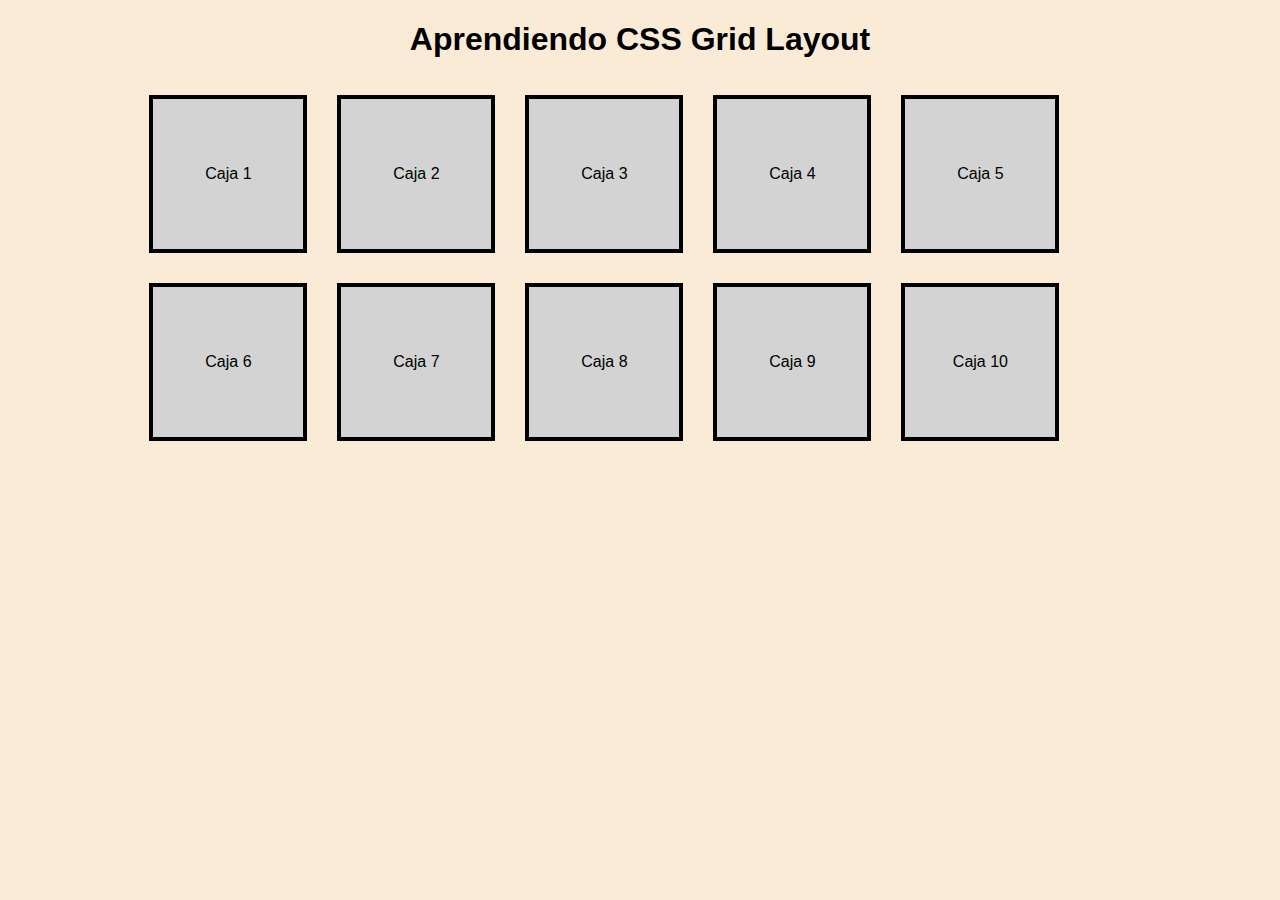
<file: grid_Loyout1/index.html>
<!DOCTYPE html>
<html lang="es">

    <head>
        <meta charset="UTF-8">
        <meta name="viewport" content="width=device-width, initial-scale=1.0">
        <title>Grid Loyout CSS</title>
        <link rel="stylesheet" type="text/css" href="styles.css">
    </head>

    <body>
        <h1>Aprendiendo CSS Grid Layout</h1>
        <div class="grid-layout">
            <div class="Caja">
                Caja 1
            </div>
            <div class="Caja">
                Caja 2
            </div>
            <div class="Caja">
                Caja 3
            </div>
            <div class="Caja">
                Caja 4
            </div>
            <div class="Caja">
                Caja 5
            </div>
            <div class="Caja">
                Caja 6
            </div>
            <div class="Caja">
                Caja 7
            </div>
            <div class="Caja">
                Caja 8
            </div>
            <div class="Caja">
                Caja 9
            </div>
            <div class="Caja">
                Caja 10
            </div>
        </div>
    </body>
</html>
</file>
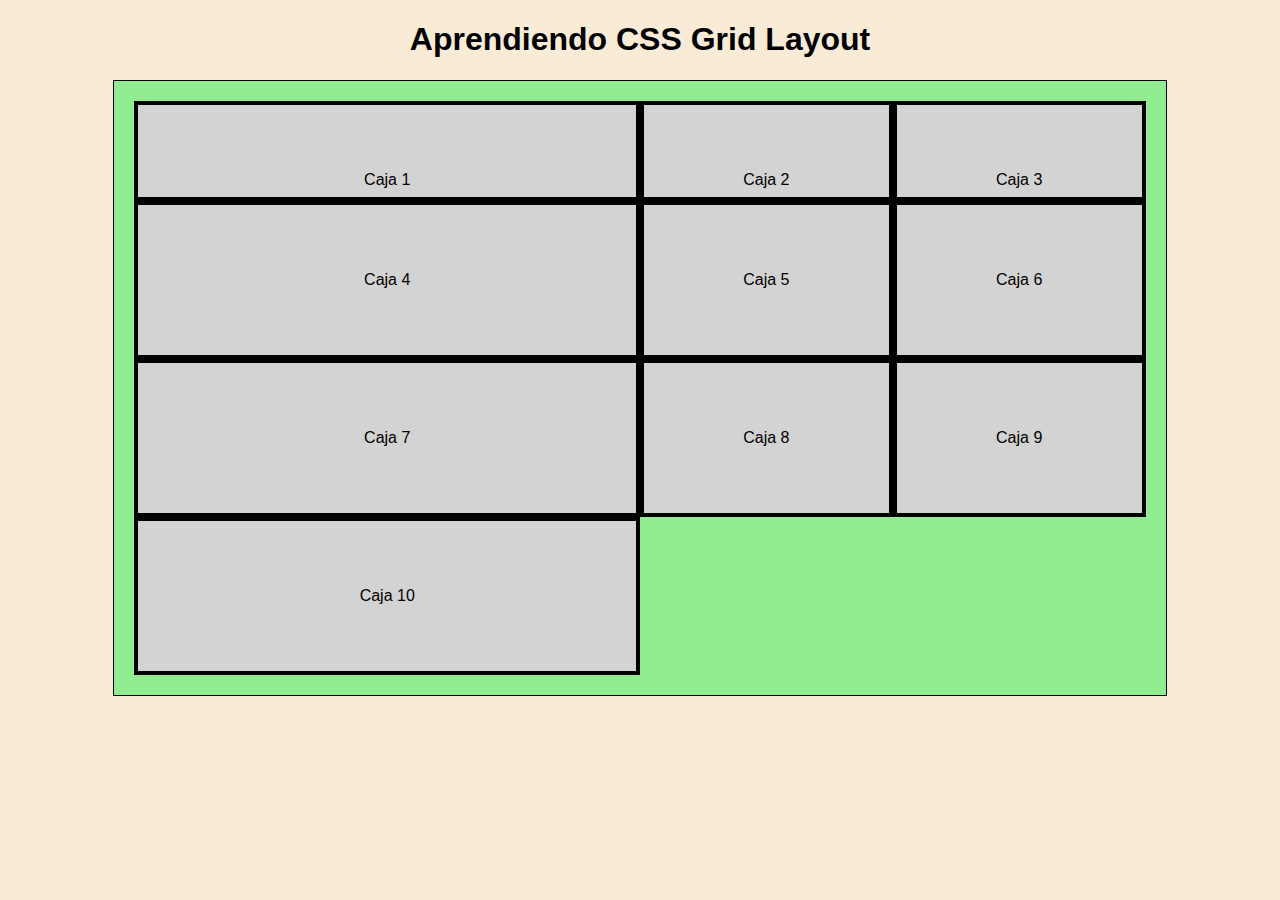
<file: grid_Loyout2/index.html>
<!DOCTYPE html>
<html lang="es">

    <head>
        <meta charset="UTF-8">
        <meta name="viewport" content="width=device-width, initial-scale=1.0">
        <title>Grid Loyout 2 CSS</title>
        <link rel="stylesheet" type="text/css" href="styles.css">
    </head>

    <body>
        <h1>Aprendiendo CSS Grid Layout</h1>
        <div class="grid-layout">
            <div class="Caja">
                Caja 1
            </div>
            <div class="Caja">
                Caja 2
            </div>
            <div class="Caja">
                Caja 3
            </div>
            <div class="Caja">
                Caja 4
            </div>
            <div class="Caja">
                Caja 5
            </div>
            <div class="Caja">
                Caja 6
            </div>
            <div class="Caja">
                Caja 7
            </div>
            <div class="Caja">
                Caja 8
            </div>
            <div class="Caja">
                Caja 9
            </div>
            <div class="Caja">
                Caja 10
            </div>
        </div>
    </body>
</html>
</file>
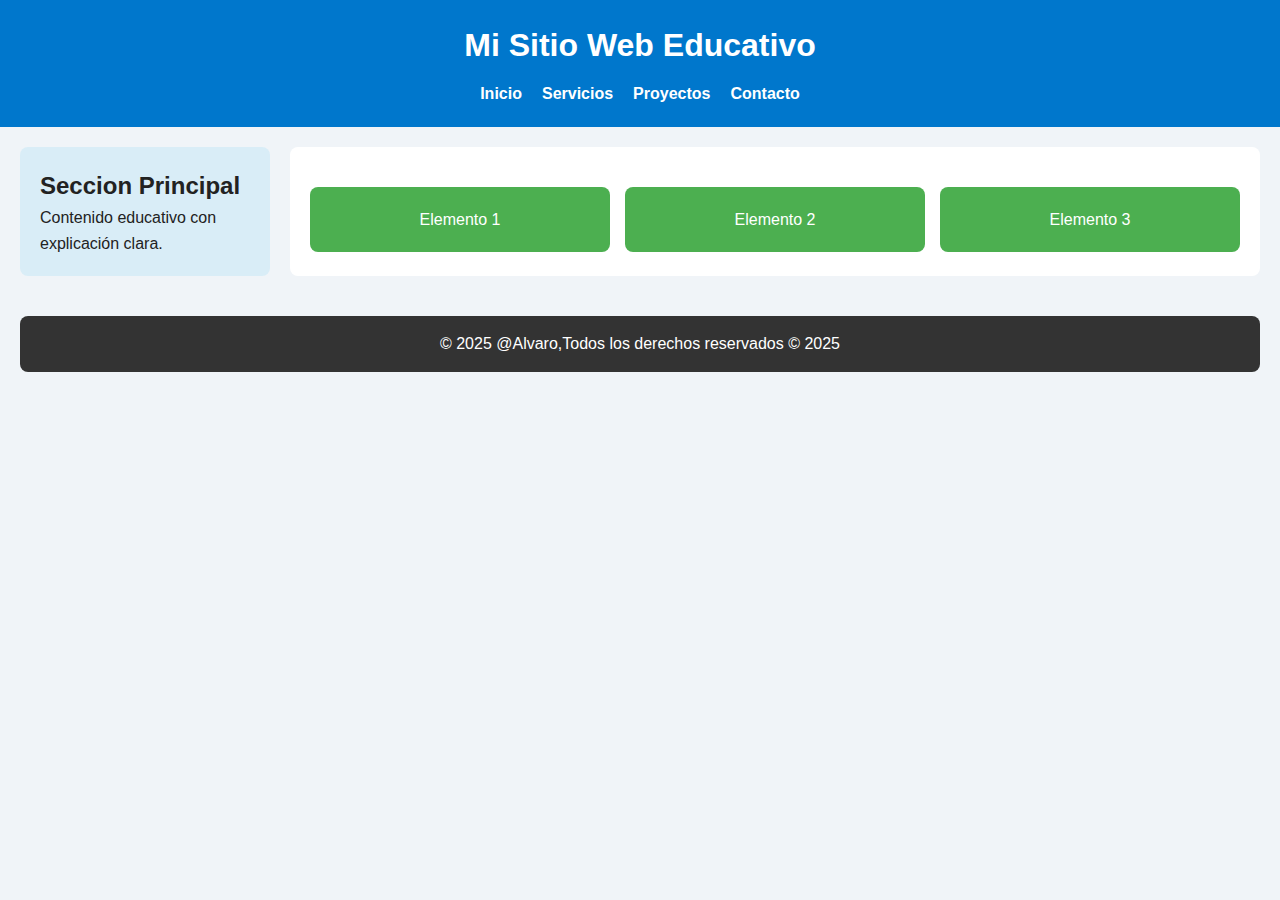
<file: LAYOUT_SEMANTICO_FLEXBOX_GRID_QUERIS/index.html>
<!DOCTYPE html>
<html lang="es">
    <head>
        <meta charset="UTF-8">
        <meta name="viewport" content="width=device-width, initial-scale=1.0">
        <title>Layout Educativo con Grid + Flexbox</title>
        <link rel="icon" href="Favicon con letras _UES_.png" type="image/x-icon"> 
        <link rel="stylesheet" href="styles.css">
    </head>

    <body>
        <header>
            <h1>Mi Sitio Web Educativo</h1>
            <nav>
                <ul class="nav-list">
                    <li><a href="#">Inicio</a></li>
                    <li><a href="#">Servicios</a></li>
                    <li><a href="#">Proyectos</a></li>
                    <li><a href="#">Contacto</a></li>                
                </ul>
            </nav>
        </header>

        <div class="layout-grid">
            <aside>
                 <h2>Seccion Principal</h2>
                <p>Contenido educativo con explicación clara.</p>
            </aside>

            <main>
                <section>
                    <div class="card-container">
                        <div class="card">Elemento 1</div>
                        <div class="card">Elemento 2</div>
                        <div class="card">Elemento 3</div>
                    </div>
                </section>
            </main>

            <footer>
                <p>&copy; 2025 @Alvaro,Todos los derechos reservados &copy; 2025</p>
            </footer>
        </div>
    </body>
</html>
</file>
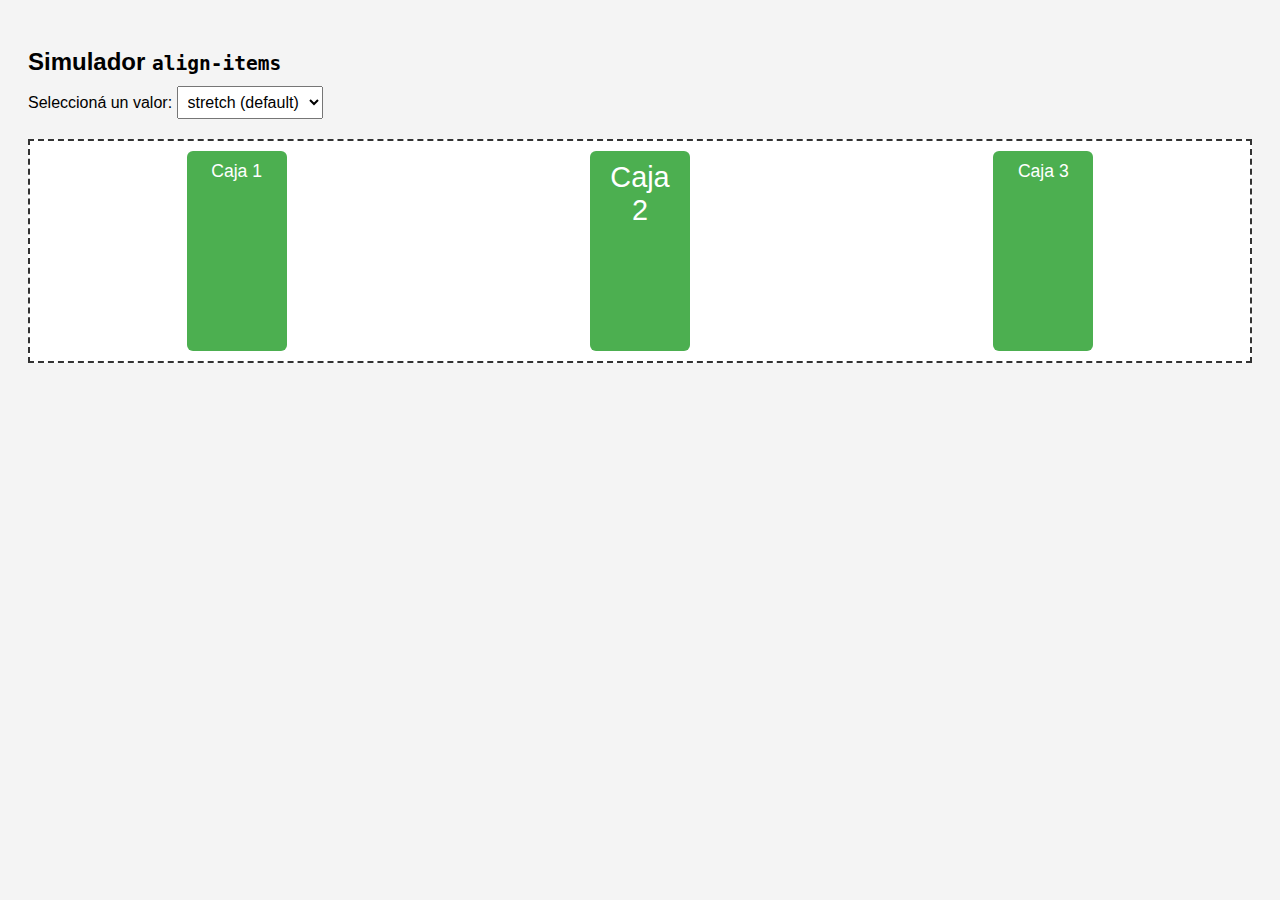
<file: simuladorAlling-items/index.html>
<!DOCTYPE html>
<html lang="es">
<head>
  <meta charset="UTF-8" />
  <meta name="viewport" content="width=device-width, initial-scale=1.0"/>
  <title>Simulador align-items</title>
  <style>
    body {
      font-family: Arial, sans-serif;
      padding: 20px;
      background: #f4f4f4;
    }

    h2 {
      margin-bottom: 10px;
    }

    .controls {
      margin-bottom: 20px;
    }

    .flex-container {
      display: flex;
      justify-content: space-around;
      align-items: stretch; /* Valor inicial */
      height: 200px;
      border: 2px dashed #333;
      background-color: white;
      padding: 10px;
      gap: 10px;
    }

    .item {
      background-color: #4caf50;
      color: white;
      padding: 10px;
      font-size: 1.1rem;
      border-radius: 6px;
      width: 80px;
      text-align: center;
    }

    .item:nth-child(2) {
      font-size: 1.8rem;
    }

    select {
      padding: 6px;
      font-size: 1rem;
    }
  </style>
</head>
<body>

  <h2>Simulador <code>align-items</code></h2>
  
  <div class="controls">
    <label for="align">Seleccioná un valor:</label>
    <select id="align">
      <option value="stretch">stretch (default)</option>
      <option value="center">center</option>
      <option value="flex-start">flex-start</option>
      <option value="flex-end">flex-end</option>
      <option value="baseline">baseline</option>
    </select>
  </div>

  <div class="flex-container" id="flex-container">
    <div class="item">Caja 1</div>
    <div class="item">Caja 2</div>
    <div class="item">Caja 3</div>
  </div>

  <script>
    const select = document.getElementById("align");
    const container = document.getElementById("flex-container");

    select.addEventListener("change", () => {
      const value = select.value;
      container.style.setProperty("align-items", value);
    });
  </script>
</body>
</html>
</file>
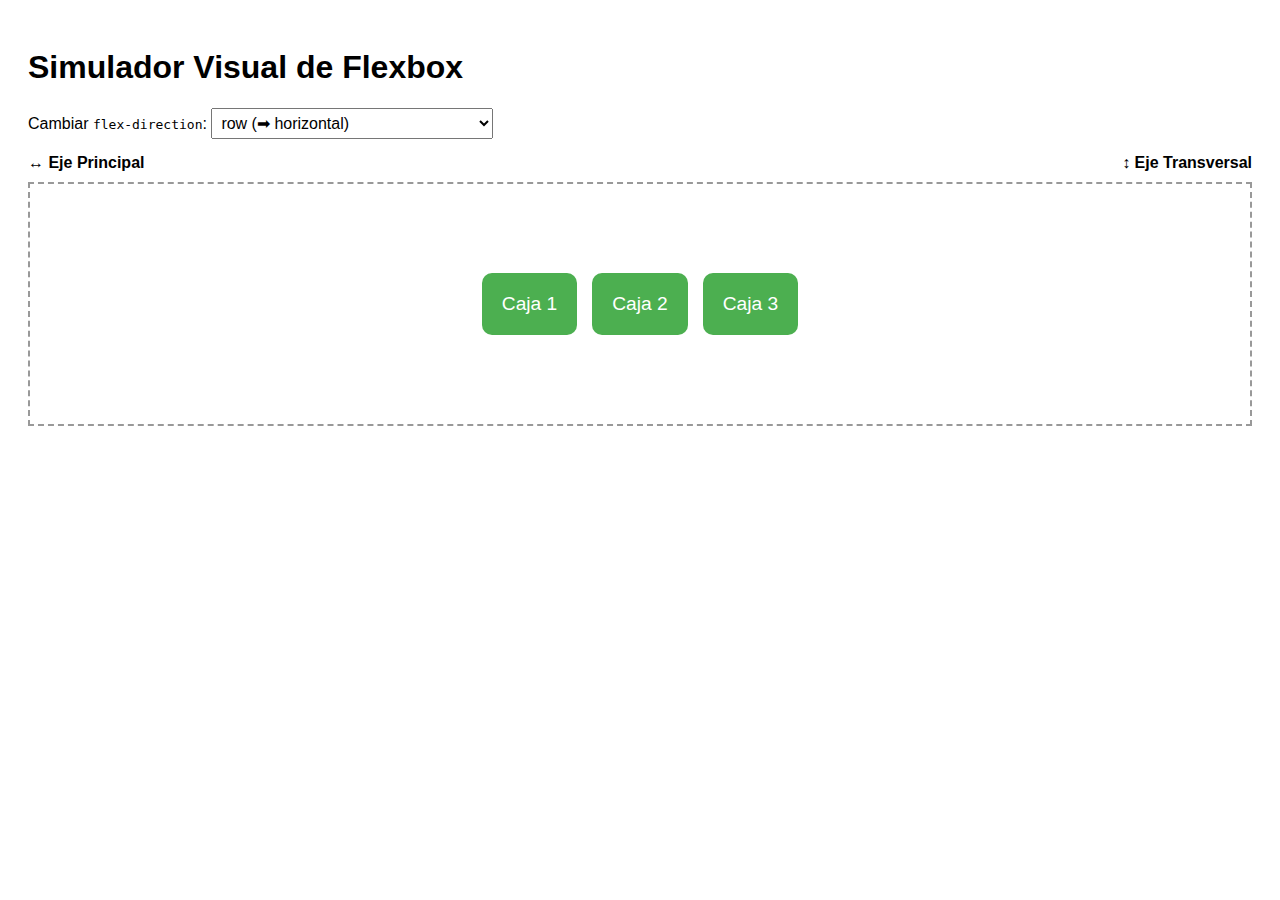
<file: simuladorFlexBox/index.html>
<!DOCTYPE html>
<html lang="es">
<head>
  <meta charset="UTF-8" />
  <meta name="viewport" content="width=device-width, initial-scale=1.0"/>
  <title>Simulador Flexbox: Ejes</title>
  <link rel="stylesheet" href="styles.css" />
</head>
<body>
  <h1>Simulador Visual de Flexbox</h1>

  <div class="controls">
    <label for="direction">Cambiar <code>flex-direction</code>:</label>
    <select id="direction">
      <option value="row">row (➡ horizontal)</option>
      <option value="row-reverse">row-reverse (⬅ horizontal inverso)</option>
      <option value="column">column (⬇ vertical)</option>
      <option value="column-reverse">column-reverse (⬆ vertical inverso)</option>
    </select>
  </div>

  <div id="axis-labels">
    <span class="main-axis">↔ Eje Principal</span>
    <span class="cross-axis">↕ Eje Transversal</span>
  </div>

  <div class="flex-container" id="flex-container">
    <div class="item">Caja 1</div>
    <div class="item">Caja 2</div>
    <div class="item">Caja 3</div>
  </div>

  <script src="script.js"></script>
</body>
</html>
</file>
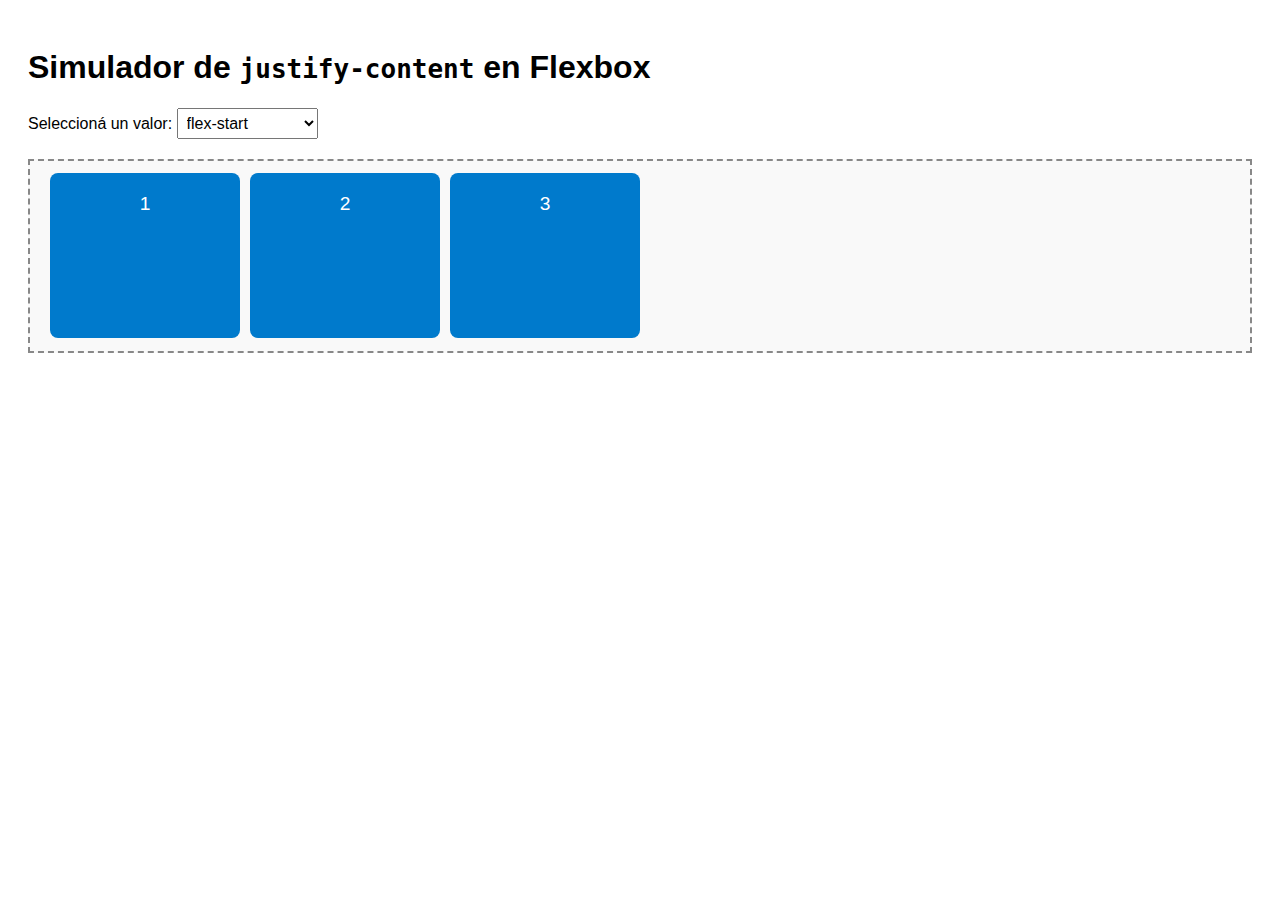
<file: simuladorJustify-Content/index.html>
<!DOCTYPE html>
<html lang="es">
<head>
  <meta charset="UTF-8" />
  <meta name="viewport" content="width=device-width, initial-scale=1.0"/>
  <title>Simulador justify-content</title>
  <link rel="stylesheet" href="styles.css" />
</head>
<body>
  <h1>Simulador de <code>justify-content</code> en Flexbox</h1>

  <div class="controls">
    <label for="justify">Seleccioná un valor:</label>
    <select id="justify">
      <option value="flex-start">flex-start</option>
      <option value="center">center</option>
      <option value="flex-end">flex-end</option>
      <option value="space-between">space-between</option>
      <option value="space-around">space-around</option>
      <option value="space-evenly">space-evenly</option>
    </select>
  </div>

  <div class="flex-container" id="flex-container">
    <div class="item">1</div>
    <div class="item">2</div>
    <div class="item">3</div>
  </div>

  <script src="script.js"></script>
</body>
</html>
</file>
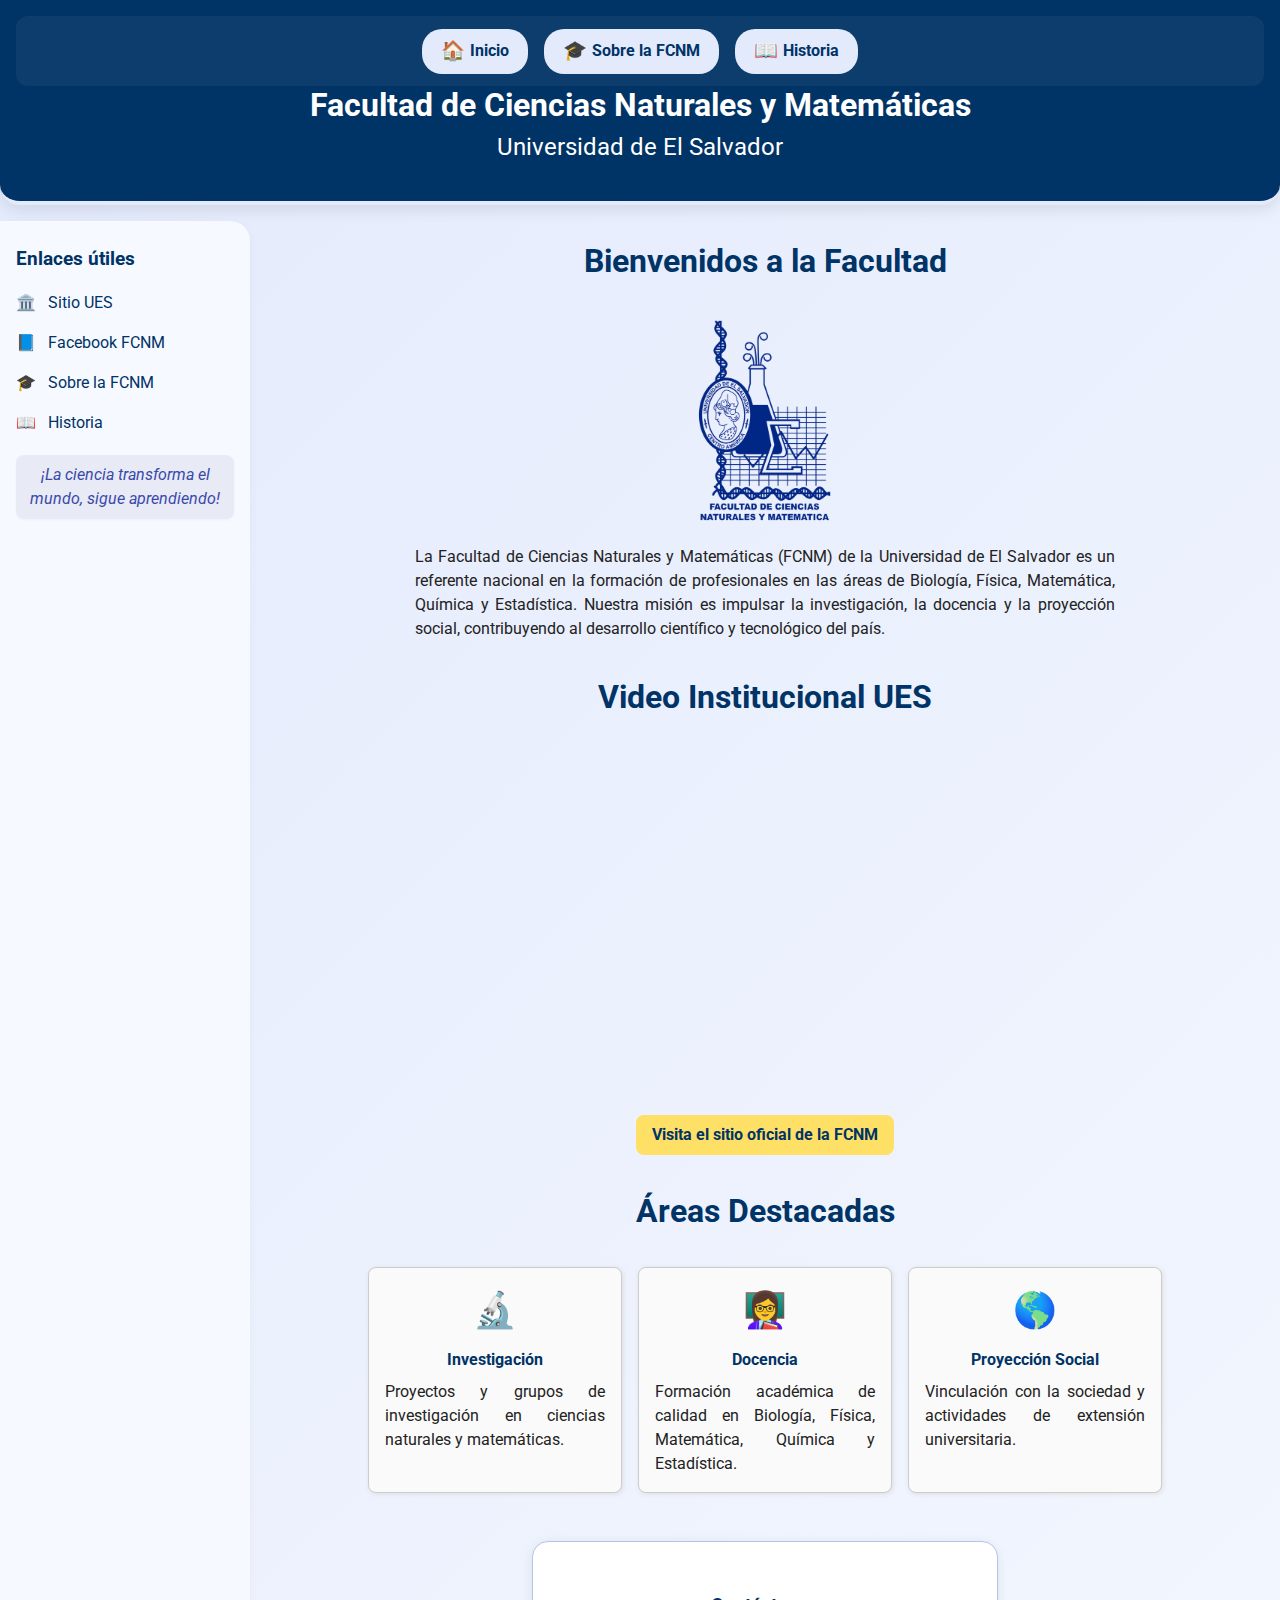
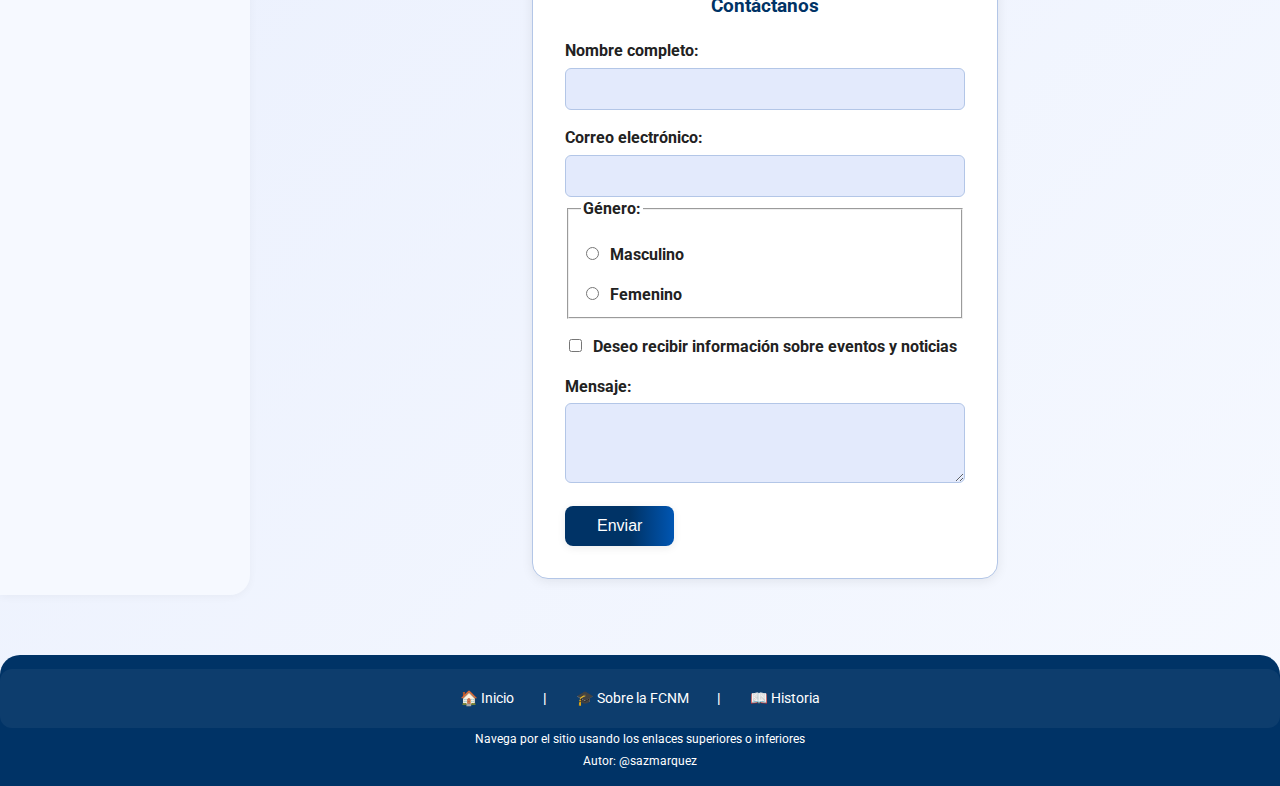
<file: sitiowebCSS/index.html>
<!DOCTYPE html>
<html lang="es">
  <!-- Encabezado del documento -->
  <head>
    <meta charset="UTF-8" />
    <meta name="viewport" content="width=device-width, initial-scale=1" />
    <title>Facultad de Ciencias Naturales y Matemáticas - UES</title>
    <link rel="icon" href="./img/faviconUES.png" type="image/x-icon">
    <link rel="stylesheet" href="styles.css" />
    <link href="https://fonts.googleapis.com/css2?family=Roboto:wght@400;700&display=swap" rel="stylesheet" />
  </head>
  <!-- Cuerpo del documento -->
  <body>
    <div class="layout-grid">
      <header>
        <nav>
          <!--<span class="nav-titulo">Navegación del sitio</span> -->
          <div class="nav-opciones">
            <ul class="nav-list">
              <li><a href="index.html" class="nav-link"><span class="nav-icon">🏠</span> Inicio</a></li>
              <li><a href="fcnm.html" class="nav-link"><span class="nav-icon">🎓</span> Sobre la FCNM</a></li>
              <li><a href="historia.html" class="nav-link"><span class="nav-icon">📖</span> Historia</a></li>
            </ul>
          </div>
        </nav>
        <h1 class="main-title">Facultad de Ciencias Naturales y Matemáticas</h1>
        <h2 class="sub-title">Universidad de El Salvador</h2>
      </header>
      <!-- Nuevo aside agregado -->
      <aside>
        <h3 class="aside-titulo">Enlaces útiles</h3>
        <ul>
          <li><a href="https://www.ues.edu.sv/" target="_blank"><span style="margin-right:0.5em;">🏛️</span> Sitio UES</a>
          </li>
          <li><a href="https://www.facebook.com/Naturales.UES/?locale=es_LA" target="_blank"><span
                style="margin-right:0.5em;">📘</span> Facebook FCNM</a></li>
          <li><a href="fcnm.html"><span style="margin-right:0.5em;">🎓</span> Sobre la FCNM</a></li>
          <li><a href="historia.html"><span style="margin-right:0.5em;">📖</span> Historia</a></li>
        </ul>
        <div class="aside-mensaje">¡La ciencia transforma el mundo, sigue aprendiendo!</div>
      </aside>
      <!-- Sección principal del contenido -->
      <main>
        <section class="bienvenida">  <!-- Sección de bienvenida -->
          <h3 class="titulo-centrado">Bienvenidos a la Facultad</h3>
          <img src="./img/Logo_facultad_azul.png" alt="Logo de la FCNM UES" class="logo" />
          <p>
            La Facultad de Ciencias Naturales y Matemáticas (FCNM) de la Universidad de El Salvador es un referente
            nacional
            en la formación de profesionales en las áreas de Biología, Física, Matemática, Química y Estadística. Nuestra
            misión es impulsar la investigación, la docencia y la proyección social, contribuyendo al desarrollo
            científico
            y tecnológico del país.
          </p>
          <div class="centrado" style="margin: 1.5em 0;">
            <h3 class="titulo-centrado">Video Institucional UES</h3>
            <iframe width="50%" height="315" src="https://www.youtube.com/embed/-hC7gU0Kg2o?si=C7oh2ckntSPq-L-8"
              title="Video documental: Historia de la FCNM" frameborder="0"
              allow="accelerometer; autoplay; clipboard-write; encrypted-media; gyroscope; picture-in-picture; web-share"
              allowfullscreen></iframe>
          </div>
          <div class="centrado">
            <a href="https://www.facebook.com/Naturales.UES/?locale=es_LA" id="destacado" target="_blank"
              rel="noopener noreferrer">Visita el sitio oficial de la FCNM</a>
          </div>
        </section>

        <!-- Contenedor de tarjetas usando Flexbox -->
        <section>
          <h3 class="titulo-centrado">Áreas Destacadas</h3>
          <div class="tarjetas-flex">
            <div class="tarjeta">
              <span class="tarjeta-icono">🔬</span>
              <h4>Investigación</h4>
              <p>Proyectos y grupos de investigación en ciencias naturales y matemáticas.</p>
            </div>
            <div class="tarjeta">
              <span class="tarjeta-icono">👩‍🏫</span>
              <h4>Docencia</h4>
              <p>Formación académica de calidad en Biología, Física, Matemática, Química y Estadística.</p>
            </div>
            <div class="tarjeta">
              <span class="tarjeta-icono">🌎</span>
              <h4>Proyección Social</h4>
              <p>Vinculación con la sociedad y actividades de extensión universitaria.</p>
            </div>
          </div>
        </section>

        <!-- Sección de formulario contacto -->
        <section class="formulario-contacto">
          <form action="#" method="post" class="formulario">
            <h3>Contáctanos</h3>
            <label for="nombre">Nombre completo:</label>
            <input type="text" id="nombre" name="nombre" required />

            <label for="correo">Correo electrónico:</label>
            <input type="email" id="correo" name="correo" required />

            <fieldset class="grupo-genero">
              <legend>Género:</legend>
              <label><input type="radio" id="masculino" name="genero" value="masculino" required /> Masculino</label>
              <label><input type="radio" id="femenino" name="genero" value="femenino" /> Femenino</label>
            </fieldset>

            <label><input type="checkbox" id="suscripcion" name="suscripcion" value="si" /> Deseo recibir información
              sobre
              eventos y noticias</label>

            <label for="mensaje">Mensaje:</label>
            <textarea id="mensaje" name="mensaje" rows="4" required></textarea>

            <input type="submit" value="Enviar" />
          </form>
        </section>
      </main>
      <!-- Pie de página con enlaces de navegación -->
      <footer>
        <nav>
          <a href="index.html">🏠 Inicio</a>
          <b>|</b>
          <a href="fcnm.html">🎓 Sobre la FCNM</a>
          <b>|</b>
          <a href="historia.html">📖 Historia</a>
        </nav>
        <small>Navega por el sitio usando los enlaces superiores o inferiores</small><br />
        <small>Autor: @sazmarquez</small>
      </footer>
    </div>
  </body>
</html>
</file>
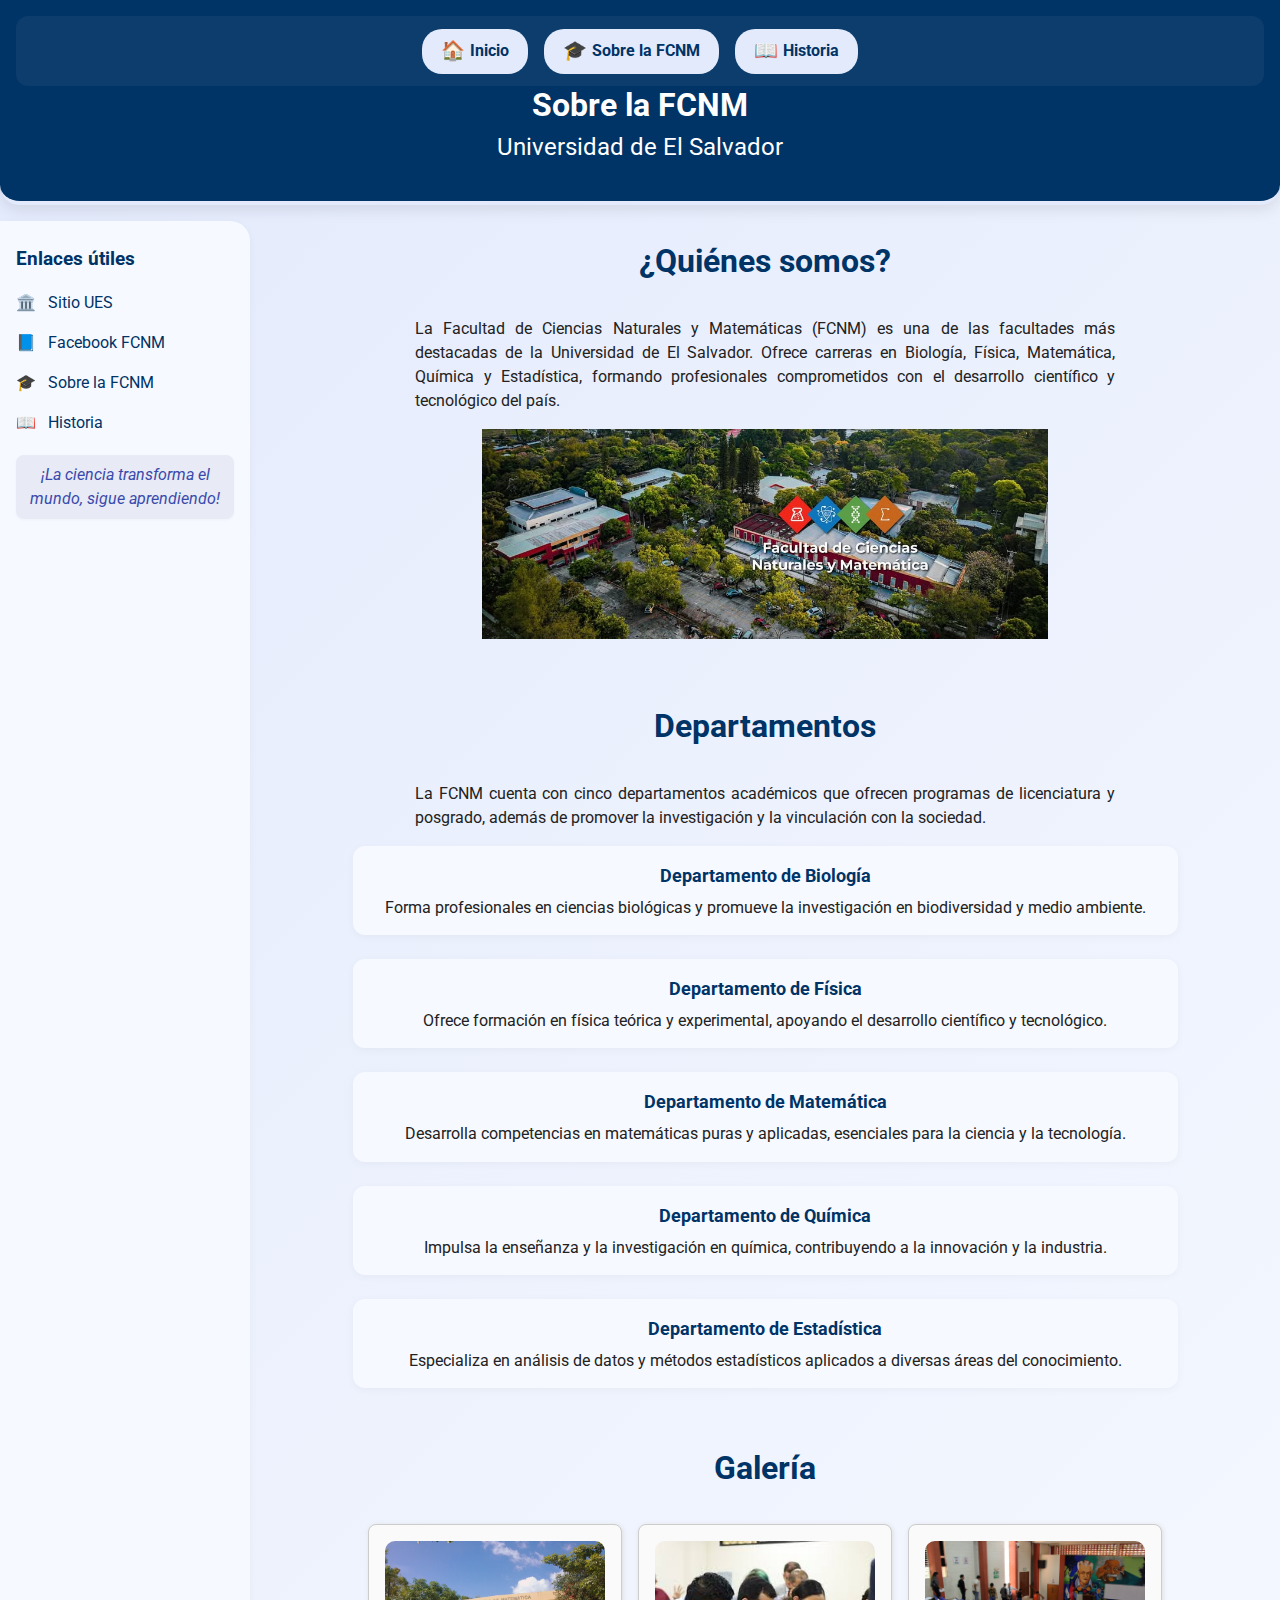
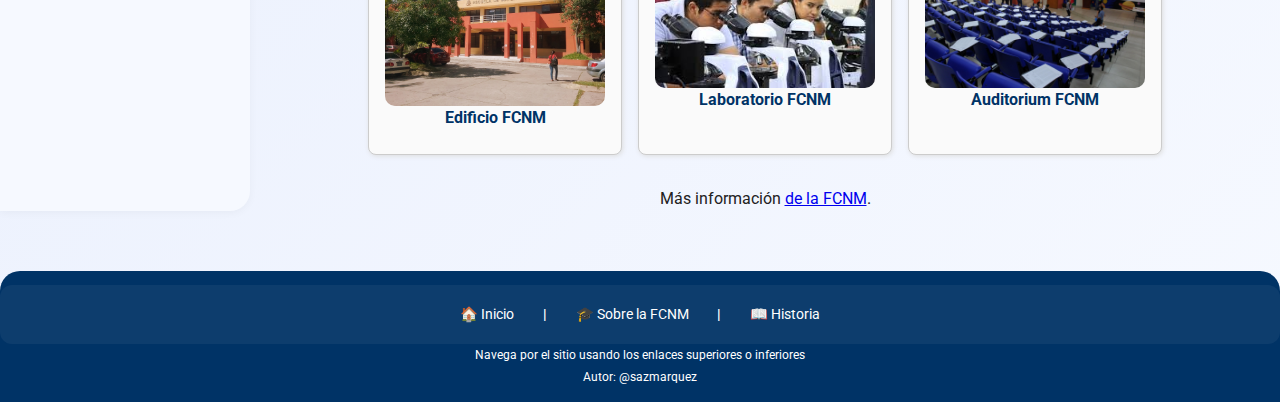
<file: sitiowebCSS/fcnm.html>
<!DOCTYPE html>
<html lang="es">
  <!-- Encabezado del documento -->
  <head>
    <meta charset="UTF-8" />
    <meta name="viewport" content="width=device-width, initial-scale=1" />
    <title>Sobre la FCNM</title>
    <link rel="icon" href="./img/faviconUES.png" type="image/x-icon">
    <link rel="stylesheet" href="styles.css" />
    <link href="https://fonts.googleapis.com/css2?family=Roboto:wght@400;700&display=swap" rel="stylesheet" />
  </head>
  <!-- Cuerpo del documento -->
  <body>
    <div class="layout-grid">
      <header>
        <nav>
         <!--<span class="nav-titulo">Navegación del sitio</span> -->
          <div class="nav-opciones">
            <ul class="nav-list">
              <li>
                <a href="index.html" class="nav-link"><span class="nav-icon">🏠</span> Inicio</a>
              </li>
              <li>
                <a href="fcnm.html" class="nav-link"><span class="nav-icon">🎓</span> Sobre la FCNM</a>
              </li>
              <li>
                <a href="historia.html" class="nav-link"><span class="nav-icon">📖</span> Historia</a>
              </li>
            </ul>
          </div>
        </nav>
        <h1 class="main-title">Sobre la FCNM</h1>
        <h2 class="sub-title">Universidad de El Salvador</h2>
      </header>
      <!-- Nuevo aside agregado -->
      <aside>
        <h3 class="aside-titulo">Enlaces útiles</h3>
        <ul>
          <li><a href="https://www.ues.edu.sv/" target="_blank"><span style="margin-right:0.5em;">🏛️</span> Sitio UES</a>
          </li>
          <li><a href="https://www.facebook.com/Naturales.UES/?locale=es_LA" target="_blank"><span
                style="margin-right:0.5em;">📘</span> Facebook FCNM</a></li>
          <li><a href="fcnm.html"><span style="margin-right:0.5em;">🎓</span> Sobre la FCNM</a></li>
          <li><a href="historia.html"><span style="margin-right:0.5em;">📖</span> Historia</a></li>
        </ul>
        <div class="aside-mensaje">¡La ciencia transforma el mundo, sigue aprendiendo!</div>
      </aside>
      <!-- Sección principal del contenido -->
      <main>
        <section>
          <h3 class="titulo-centrado">¿Quiénes somos?</h3>
          <p class="texto-descripcion">
            La Facultad de Ciencias Naturales y Matemáticas (FCNM) es una de las
            facultades más destacadas de la Universidad de El Salvador. Ofrece
            carreras en Biología, Física, Matemática, Química y Estadística,
            formando profesionales comprometidos con el desarrollo científico y
            tecnológico del país.
          </p>
          <div class="centrado">
            <img src="./img/fcnUES.jpg" alt="Facultad de Ciencias Naturales y Matemáticas" width="55%" />
            <div style="margin: 1.5em 0;">
            <div style="display:flex;justify-content:center;"></div>
          </div>
        </section>
        <!-- Sección de departamentos -->
        <section>
          <h3 class="titulo-centrado">Departamentos</h3>
          <p class="texto-descripcion">
            La FCNM cuenta con cinco departamentos académicos que ofrecen
            programas de licenciatura y posgrado, además de promover la
            investigación y la vinculación con la sociedad.
          </p>
          <div class="centrado">
            <ul class="departamentos-centrado">
              <li>
                <span class="dep-titulo">Departamento de Biología</span>
                <span class="dep-desc">Forma profesionales en ciencias biológicas y promueve la
                  investigación en biodiversidad y medio ambiente.</span>
              </li>
              <li>
                <span class="dep-titulo">Departamento de Física</span>
                <span class="dep-desc">Ofrece formación en física teórica y experimental, apoyando el
                  desarrollo científico y tecnológico.</span>
              </li>
              <li>
                <span class="dep-titulo">Departamento de Matemática</span>
                <span class="dep-desc">Desarrolla competencias en matemáticas puras y aplicadas,
                  esenciales para la ciencia y la tecnología.</span>
              </li>
              <li>
                <span class="dep-titulo">Departamento de Química</span>
                <span class="dep-desc">Impulsa la enseñanza y la investigación en química,
                  contribuyendo a la innovación y la industria.</span>
              </li>
              <li>
                <span class="dep-titulo">Departamento de Estadística</span>
                <span class="dep-desc">Especializa en análisis de datos y métodos estadísticos
                  aplicados a diversas áreas del conocimiento.</span>
              </li>
            </ul>
          </div>
        </section>
        <!-- Sección de Galería -->
        <section>
          <h3 class="titulo-centrado">Galería</h3>
          <div class="tarjetas-flex">
            <div class="tarjeta">
              <img src="./img/efcnm.jpg" alt="Edificio FCNM" width="100%" style="border-radius:10px;" />
              <h4>Edificio FCNM</h4>
            </div>
            <div class="tarjeta">
              <img src="./img/laboratorio.jpeg" alt="Laboratorio FCNM" width="100%" style="border-radius:10px;" />
              <h4>Laboratorio FCNM</h4>
            </div>
            <div class="tarjeta">
              <img src="./img/auditorium.jpg" alt="Auditorium FCNM" width="100%" style="border-radius:10px;" />
              <h4>Auditorium FCNM</h4>
            </div>
          </div>
        </section>
        <!-- Sección de información -->
        <p class="centrado">
          Más información
          <a
            href="https://es.wikipedia.org/wiki/Facultad_de_Ciencias_Naturales_y_Matem%C3%A1tica_de_la_Universidad_de_El_Salvador">de
            la FCNM</a>.
        </p>
      </main>
      <!-- Pie de página con enlaces de navegación -->
      <footer>
        <nav>
          <a href="index.html">🏠 Inicio</a>
          <b>|</b>
          <a href="fcnm.html">🎓 Sobre la FCNM</a>
          <b>|</b>
          <a href="historia.html">📖 Historia</a>
        </nav>
        <small>Navega por el sitio usando los enlaces superiores o inferiores</small><br />
        <small>Autor: @sazmarquez</small>
      </footer>
    </div>
  </body>
</html>
</file>
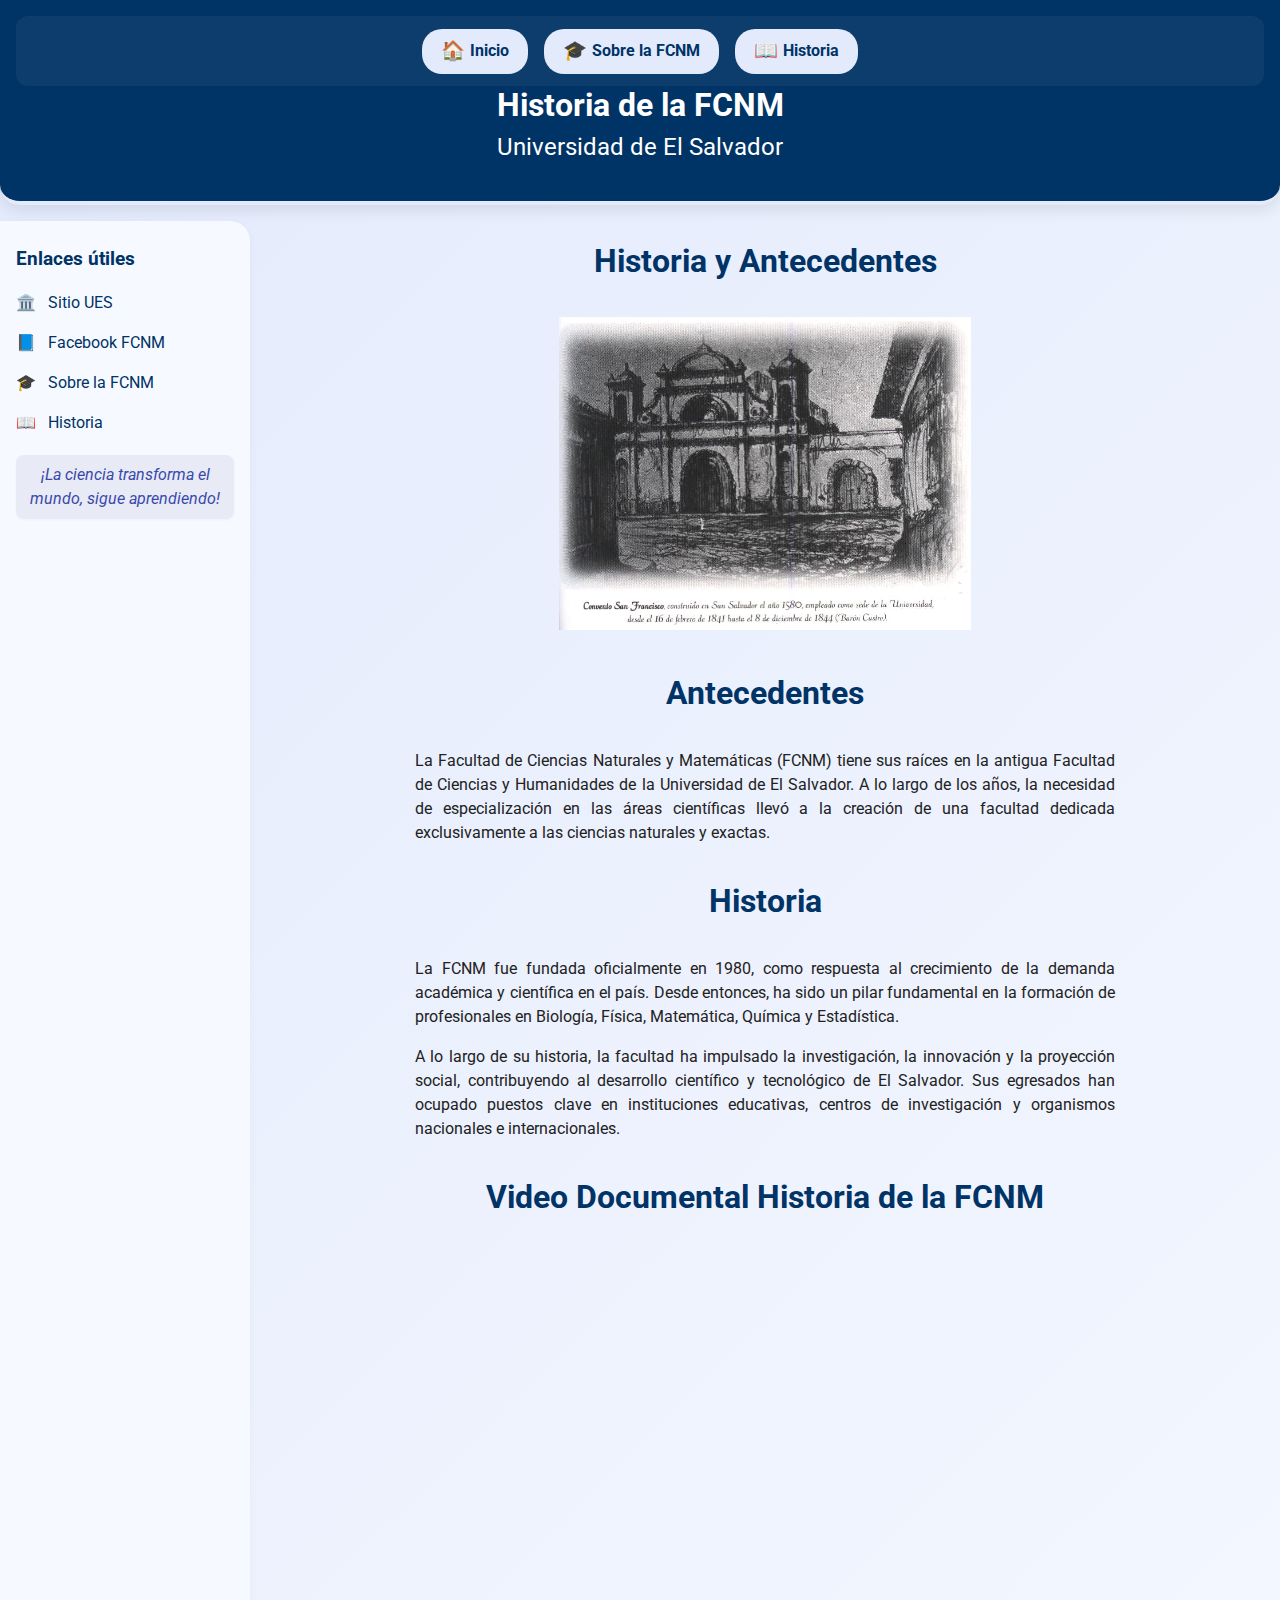
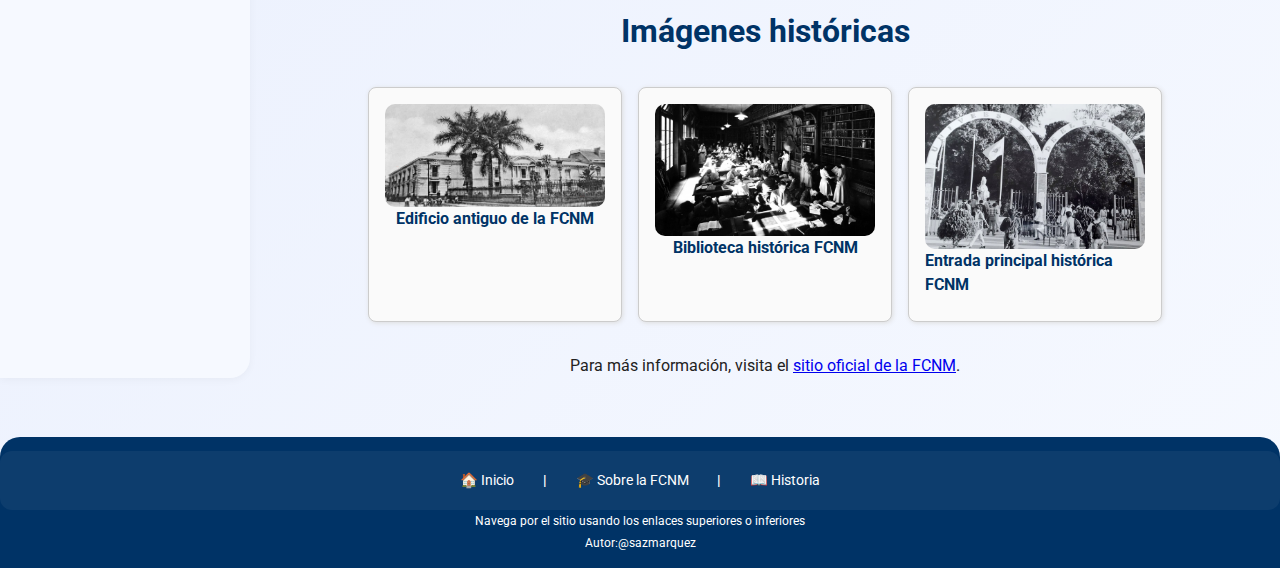
<file: sitiowebCSS/historia.html>
<!DOCTYPE html>
<html lang="es">
  <!-- Encabezado del documento -->
  <head>
    <meta charset="UTF-8" />
    <meta name="viewport" content="width=device-width, initial-scale=1.0" />
    <title>Historia - FCNM</title>
    <link rel="icon" href="./img/faviconUES.png" type="image/x-icon">
    <link rel="stylesheet" href="styles.css" />  <!-- Enlace a la hoja de estilos -->
    <link href="https://fonts.googleapis.com/css2?family=Roboto:wght@400;700&display=swap" rel="stylesheet" />
  </head>
  <!-- Cuerpo del documento -->
  <body>
    <div class="layout-grid">
      <header>
        <nav>
          <!--<span class="nav-titulo">Navegación del sitio</span> -->
          <div class="nav-opciones">
            <ul class="nav-list">
              <li>
                <a href="index.html" class="nav-link"><span class="nav-icon">🏠</span> Inicio</a>
              </li>
              <li>
                <a href="fcnm.html" class="nav-link"><span class="nav-icon">🎓</span> Sobre la FCNM</a>
              </li>
              <li>
                <a href="historia.html" class="nav-link"><span class="nav-icon">📖</span> Historia</a>
              </li>
            </ul>
          </div>
        </nav>
        <h1 class="main-title">Historia de la FCNM</h1>
        <h2 class="sub-title">Universidad de El Salvador</h2>
      </header>
      <!-- Nuevo aside agregado -->
      <aside>
        <h3 class="aside-titulo">Enlaces útiles</h3>
        <ul>
          <li>
            <a href="https://www.ues.edu.sv/" target="_blank"><span style="margin-right:0.5em;">🏛️</span> Sitio UES</a>
          </li>
          <li>
            <a href="https://www.facebook.com/Naturales.UES/?locale=es_LA" target="_blank"><span style="margin-right:0.5em;">📘</span> Facebook FCNM</a>
          </li>
          <li>
            <a href="fcnm.html"><span style="margin-right:0.5em;">🎓</span> Sobre la FCNM</a>
          </li>
          <li>
            <a href="historia.html"><span style="margin-right:0.5em;">📖</span> Historia</a>
          </li>
        </ul>
        <div class="aside-mensaje">¡La ciencia transforma el mundo, sigue aprendiendo!</div>
      </aside>
      <!-- Sección principal del contenido -->
      <main>
        <section>
          <h3 class="titulo-centrado">Historia y Antecedentes</h3>
          <div class="centrado">
            <img src="./img/historiaUES.jpg" alt="Historia FCNM" width="40%" />

          </div>
        </section>
        <!-- Sección de antecedentes -->
        <section>
          <h3 class="titulo-centrado">Antecedentes</h3>
          <p>
            La Facultad de Ciencias Naturales y Matemáticas (FCNM) tiene sus
            raíces en la antigua Facultad de Ciencias y Humanidades de la
            Universidad de El Salvador. A lo largo de los años, la necesidad de
            especialización en las áreas científicas llevó a la creación de una
            facultad dedicada exclusivamente a las ciencias naturales y exactas.
          </p>
        </section>
        <!-- Sección de historia -->
        <section>
          <h3 class="titulo-centrado">Historia</h3>
          <p>
            La FCNM fue fundada oficialmente en 1980, como respuesta al
            crecimiento de la demanda académica y científica en el país. Desde
            entonces, ha sido un pilar fundamental en la formación de
            profesionales en Biología, Física, Matemática, Química y Estadística.
          </p>
          <p>
            A lo largo de su historia, la facultad ha impulsado la investigación,
            la innovación y la proyección social, contribuyendo al desarrollo
            científico y tecnológico de El Salvador. Sus egresados han ocupado
            puestos clave en instituciones educativas, centros de investigación y
            organismos nacionales e internacionales.
          </p>
        </section>
        <!-- Sección de imágenes Y video históricas -->
        <section>
          <div class="centrado">
            <div style="margin: 1.5em 0;">
              <h4 class="titulo-centrado"">Video Documental Historia de la FCNM</h4>
                          <iframe width=" 50%" height="315" src="https://www.youtube.com/embed/PtlJyF5xN4o"
                title="Video documental: Historia de la FCNM" frameborder="0"
                allow="accelerometer; autoplay; clipboard-write; encrypted-media; gyroscope; picture-in-picture; web-share"
                allowfullscreen></iframe>
            </div>
          </div>
          <h3 class="titulo-centrado">Imágenes históricas</h3>
          <div class="tarjetas-flex">
            <div class="tarjeta">
              <img src="./img/uesHistoria.png" alt="Edificio antiguo de la FCNM" width="100%"
                style="border-radius:10px;" />
              <h4>Edificio antiguo de la FCNM</h4>
            </div>
            <div class="tarjeta">
              <img src="./img/biblioHistorico.jpg" alt="Biblioteca histórica FCNM " width="100%"
                style="border-radius:10px;" />
              <h4>Biblioteca histórica FCNM</h4>
            </div>
            <div class="tarjeta">
              <img src="./img/entradaUES.jpg" alt="Entrada principal histórica FCNM" width="100%"
                style="border-radius:10px;" />
              <h4>Entrada principal histórica FCNM</h4>
            </div>
          </div>
        </section>
        <!-- Sección de enlaces externos-->
        <div class="centrado">
          <p>
            Para más información, visita el
            <a href="https://www.facebook.com/Naturales.UES/?locale=es_LA" target="_blank">sitio oficial de la FCNM</a>.
          </p>
        </div>
      </main>
      <!-- Pie de página con enlaces de navegación -->
      <footer>
        <nav>
          <a href="index.html">🏠 Inicio</a>
          <b>|</b>
          <a href="fcnm.html">🎓 Sobre la FCNM</a>
          <b>|</b>
          <a href="historia.html">📖 Historia</a>
        </nav>
        <small>Navega por el sitio usando los enlaces superiores o inferiores</small><br />
        <small>Autor:@sazmarquez</small>
      </footer>
    </div>
  </body>
</html>
</file>
<file: grid_Loyout1/styles.css>
/*-----------------------------*/        
/*---Color de fondo del body---*/
/*-----------------------------*/
body {
    background-color: antiquewhite;
    font-family: Arial, sans-serif;
    text-align: center;
}
.grid-layout {
    width: 80%;
    margin: 0 auto;
    background-color: lightgreen;
}
.Caja {
    width:   150px; 
    height: 150px;
    border: 4px solid black;
    background-color: lightgray;
    margin: 15px;
    text-align: center;
    line-height: 150px;
    float: left;
}
</file>
<file: grid_Loyout2/styles.css>
/*-----------------------------*/        
/*---Color de fondo del body---*/
/*-----------------------------*/
body {
    background-color: antiquewhite; /* Cambia el color de fondo del body */
    font-family: Arial, sans-serif; /* Cambia la fuente del texto */
    text-align: center; /* Centra el texto en el body */
}
.grid-layout {
    display: grid;
    grid-template-columns: 50% 25% 25%;    /* Define dos columnas, la primera ocupa el 50% del ancho y la segunda ocupa el espacio restante */
    grid-template-rows: 100px auto auto;   /* Define dos filas, la primera tiene una altura de 100px y la segunda de 120px */
    justify-content: flex-start ;
    width: 80%;                        /* Define el ancho del grid al 80% del contenedor */
    margin: 0 auto;                    /* Centra el grid en la página */ 
    background-color: lightgreen;   /* Cambia el color de fondo del grid */      
    padding: 20px;                      /* Añade un padding de 20px alrededor del grid */ 
    border: 1px solid black;        /* Añade un borde de 1px alrededor del grid */        
}
.Caja {
    border: 4px solid black;    /* Añade un borde de 4px alrededor de las cajas */
    background-color: lightgray;    /* Cambia el color de fondo de las cajas */
    text-align: center;   /* Centra el texto dentro de las cajas */ 
    line-height: 150px;     /* Ajusta la altura de línea para centrar el texto verticalmente */
    
}

.c1 {
    grid-column: auto; 
    grid-row: 1; 
}
</file>
<file: LAYOUT_SEMANTICO_FLEXBOX_GRID_QUERIS/styles.css>
/* Estilos generales */
* {
    margin: 0;
    padding: 0;
    box-sizing: border-box;
}

body {
    font-family: 'Segoe UI',sans-serif;
    background : #f0f4f8;
    color : #222;
    line-height: 1.6;
}

/* Layout general usando Grid*/
.layout-grid {
    display: grid;
    grid-template-areas: 
    "aside main"
    "footer footer ";
    grid-template-columns: 250px 3fr;
    gap: 20px;
    padding: 20px;
}

/* Header (fuera del grid principal) */
header {
    background: #0077cc;
    color: white;
    padding: 20px;
    text-align: center;
}

header h1 {
   margin-bottom: 10px;
}

.nav-list {
    display: flex;
    justify-content: center;
    gap: 20px;
    list-style: none;
}

.nav-list li a{
    color: white;
    text-decoration: none;
    font-weight: bold;
}
.nav-list li a:hover {
    text-decoration: underline;
}

/* Aside */
aside {
    grid-area: aside;
    background: #d9edf7;
    padding: 20px;
    border-radius: 8px;
}
/* Main */
main {
    grid-area: main;
    background: #fff;
    padding: 20px;
    border-radius: 8px;
}
/* Sección interna con Flexbox*/
.card-container{
    display: flex;
    gap: 15px;
    margin-top: 20px;
    flex-wrap: wrap;
}

.card{
    background: #4caf50;
    color: white;
    padding: 20px;
    border-radius: 8px;
    flex: 1;
    min-width: 150px;
    text-align: center;
    transition: transform 0.3s ease;
}
.card:hover {
    transform: scale(1.05);
}
/* Footer */
footer {
    grid-area: footer;
    background: #333;
    color: white;
    text-align: center;
    padding: 15px;
    border-radius: 8px;
    margin-top: 20px;
}

/* Responsive con Media Queries */
@media (max-width: 768px) {
    .layout-grid {
        grid-template-areas: 
        "main"
        "aside"
        "footer";
    }
    .nav-list {
        flex-direction: column;
        align-items: center;
    }
}
</file>
<file: simuladorFlexBox/styles.css>
body {
  font-family: sans-serif;
  padding: 20px;
}

.controls {
  margin-bottom: 15px;
}

select {
  padding: 5px;
  font-size: 1rem;
}

#axis-labels {
  display: flex;
  justify-content: space-between;
  margin-bottom: 10px;
  font-weight: bold;
}

.flex-container {
  display: flex;
  border: 2px dashed #999;
  padding: 20px;
  height: 200px;
  gap: 15px;
  justify-content: center;
  align-items: center;
  transition: all 0.4s ease;
}

.item {
  background: #4caf50;
  color: white;
  padding: 20px;
  border-radius: 10px;
  font-size: 1.2rem;
}
</file>
<file: simuladorJustify-Content/styles.css>
body {
  font-family: sans-serif;
  padding: 20px;
}

.controls {
  margin-bottom: 20px;
}

select {
  padding: 5px;
  font-size: 1rem;
}

.flex-container {
  display: flex;
  flex-direction: row;
  align-items: center;
  justify-content: flex-start; /* Valor inicial */
  height: 150px;
  border: 2px dashed #888;
  padding: 20px;
  gap: 10px;
  background: #f9f9f9;
  transition: all 0.4s ease;
}

.item {
  background: #007acc;
  color: white;
  padding: 20px;
  border-radius: 8px;
  font-size: 1.2rem;
  width: 150px;
  text-align: center;
  height: 125px;
}
</file>
<file: sitiowebCSS/styles.css>
/* --------------------------- */
/*      FUENTE Y BASE         */
/* --------------------------- */
@import url("https://fonts.googleapis.com/css2?family=Roboto:wght@400;700&display=swap");

/* --------------------------- */
/*        ESTILOS GENERALES   */
/* --------------------------- */
body {
  font-family: "Roboto", Arial, sans-serif;
  background: linear-gradient(135deg, #e3eafc, #f6f9ff);
  color: #222;
  margin: 0;
  padding: 0;
  line-height: 1.5;
}

/* --------------------------- */
/*     GRID PRINCIPAL          */
/* --------------------------- */
.layout-grid {
  display: grid;
  grid-template-areas:
    "header header"
    "aside main"
    "footer footer";
  grid-template-columns: 250px 1fr;
  grid-template-rows: auto 1fr auto;
  min-height: 100vh;
}
header { grid-area: header; }
aside { grid-area: aside; }
main { grid-area: main; }
footer { grid-area: footer; }

/* --------------------------- */
/*        ENCABEZADO          */
/* --------------------------- */
header {
  background-color: #003366;
  color: #fff;
  text-align: center;
  padding: 1em 1em;
  border-radius: 0 0 20px 20px;
  box-shadow: 0 4px 16px rgba(0, 0, 0, 0.1);
  border-bottom: 4px solid #e3eafc;
}

.main-title {
  font-size: 2rem;
  margin: 0.5em 0;
  line-height: 0.2;
}

.sub-title {
  font-size: 1.5rem;
  font-weight: normal;
}

/* --------------------------- */
/*         NAVEGACIÓN         */
/* --------------------------- */
nav {
  display: flex;
  justify-content: center;
  align-items: center;
  gap: 1em;
  background-color: rgba(255, 255, 255, 0.05);
  padding: 0.8em;
  border-radius: 12px;
  flex-wrap: wrap;
}

.nav-list {
  display: flex;
  list-style: none;
  gap: 1em;
  padding: 0;
  margin: 0;
}

.nav-link {
  color: #003366;
  background-color: #e3eafc;
  padding: 0.5em 1.2em;
  border-radius: 20px;
  text-decoration: none;
  font-weight: bold;
  font-size: 1em;
  transition: all 0.3s;
  display: flex;
  align-items: center;
  gap: 0.3em;
}

.nav-link:hover {
  background-color: #0056b3;
  color: #fff;
  box-shadow: 0 2px 8px rgba(0, 0, 0, 0.1);
}

.nav-icon {
  font-size: 1.2em;
}

.nav-titulo {
  font-weight: bold;
  color: #fff;
  font-size: 1em;
  margin-bottom: 0em;
  text-align: center;
  width: 65%;
}

/* --------------------------- */
/*           ASIDE            */
/* --------------------------- */
aside {
  background: #f6f9ff;
  padding: 1.5em 1em;
  border-radius: 0 20px 20px 0;
  box-shadow: 0 2px 8px rgba(0,0,0,0.04);
  margin-top: 1em;
  margin-bottom: 1em;
}

aside h3 {
  color: #003366;
  margin-top: 0;
}

aside ul {
  list-style: none;
  padding: 0;
}

aside ul li {
  margin-bottom: 1em;
}

aside ul li a {
  color: #003366;
  text-decoration: none;
  transition: color 0.2s;
}

aside ul li a:hover {
  color: #0056b3;
  text-decoration: underline;
}

/* ===== Estilos mejorados para el aside y sus enlaces ===== */

.aside-lista {
  list-style: none;
  padding: 0;
  margin: 0;
  display: flex;
  flex-direction: column;
  gap: 0.5em;
}

.aside-item:not(:last-child) {
  border-bottom: 1px solid #e0e0e0;
}

.aside-link {
  display: flex;
  align-items: center;
  gap: 0.5em;
  text-decoration: none;
  color: #222;
  background: #e3eafc;
  padding: 0.5em 1em;
  border-radius: 8px;
  font-weight: 500;
  box-shadow: 0 1px 3px rgba(60,60,100,0.06);
  transition: background 0.2s, color 0.2s, box-shadow 0.2s, transform 0.15s;
  outline: none;
  position: relative;
}

.aside-link:hover, .aside-link:focus {
  background: #c5cae9;
  color: #0d133d;
  box-shadow: 0 2px 8px rgba(60,60,100,0.13);
  transform: scale(1.04);
}

.aside-link:focus {
  border: 2px solid #3949ab;
}

.aside-icon {
  font-size: 1.3em;
  margin-right: 0.3em;
}

/* Tooltip para enlaces externos */
.aside-link[target="_blank"]::after {
  content: " (nueva pestaña)";
  font-size: 0.85em;
  color: #757575;
  opacity: 0;
  margin-left: 0.2em;
  transition: opacity 0.2s;
  pointer-events: none;
}
.aside-link[target="_blank"]:hover::after,
.aside-link[target="_blank"]:focus::after {
  opacity: 1;
}

/* Mensaje motivacional en el aside */
.aside-mensaje {
  margin-top: 1.2em;
  font-size: 1em;
  color: #3949ab;
  text-align: center;
  font-style: italic;
  background: #e8eaf6;
  border-radius: 8px;
  padding: 0.5em 0.7em;
  box-shadow: 0 1px 3px rgba(60,60,100,0.04);
}

/* --------------------------- */
/*    SECCIONES DE TEXTO       */
/* --------------------------- */
.titulo-centrado {
  text-align: center;
  color: hsl(210, 100%, 20%);
  font-size: 2em;
  margin: 1em 0;
}

p {
  max-width: 700px;
  margin: 1em auto;
  text-align: justify;
}

.centrado {
  text-align: center;
}

.centrado p {
  text-align: center;
}

/* --------------------------- */
/*          LOGO FCNM          */
/* --------------------------- */
.logo {
  display: block;
  margin: 0em auto;
  max-width: 150px;
  width: 25%;
  height: auto;
}

/* --------------------------- */
/*   ENLACE DESTACADO          */
/* --------------------------- */
#destacado {
  background-color: #ffe066;
  color: #003366;
  padding: 0.5em 1em;
  border-radius: 8px;
  font-weight: bold;
  display: inline-block;
  margin-top: 1em;
  text-decoration: none;
}

/* --------------------------- */
/*   TARJETAS FLEXBOX          */
/* --------------------------- */
.tarjetas-flex {
  display: flex;
  flex-wrap: wrap;
  gap: 1em;
  margin-top: 1em;
  justify-content: center;
}

.tarjeta {
  background: #fafafa;
  border: 1px solid #ccc;
  padding: 1em;
  width: 220px;
  border-radius: 8px;
  box-shadow: 1px 1px 5px #ddd;
  margin-bottom: 1em;
  display: flex;
  flex-direction: column;
  align-items: center;
  transition: transform 0.2s, box-shadow 0.2s;
}

.tarjeta:hover {
  transform: translateY(-8px) scale(1.03);
  box-shadow: 0 8px 24px rgba(0,86,179,0.15);
  border-color: #0056b3;
}

.tarjeta-icono {
  font-size: 2.2em;
  margin-bottom: 0.3em;
  display: block;
  text-align: center;
}

.tarjeta h4, .tarjeta .dep-titulo {
  color: #003366;
  margin-top: 0;
  margin-bottom: 0.5em;
}

.tarjeta p, .tarjeta .dep-desc {
  color: #222;
  margin: 0;
}

/* ------------------------------------------------ */
/* Centrado especial para la lista de departamentos */
/* ------------------------------------------------ */
.departamentos-centrado {
  display: inline-block;
  text-align: center;
  margin: 0 auto;
  padding-left: 0;
  list-style: none;
}

.departamentos-centrado li {
  margin-bottom: 1.5em;
  padding: 1em 2em;
  background: #f6f9ff;
  border-radius: 12px;
  box-shadow: 0 2px 8px rgba(0, 0, 0, 0.04);
  display: flex;
  flex-direction: column;
  align-items: center;
}

.dep-titulo {
  font-weight: bold;
  font-size: 1.15em;
  color: #003366;
  margin-bottom: 0.4em;
  display: block;
}

.dep-desc {
  font-size: 1em;
  color: #222;
  display: block;
  line-height: 1.4;
}

/* --------------------------- */
/*         FORMULARIO         */
/* --------------------------- */
.formulario {
  background: #fff;
  max-width: 400px;
  margin: 2em auto;
  padding: 2em;
  border-radius: 16px;
  box-shadow: 0 2px 12px rgba(0, 0, 0, 0.08);
  border: 1px solid #b3c6e7;
}

.formulario h3 {
  color: #003366;
  margin-bottom: 1em;
  text-align: center;
}

.formulario label {
  display: block;
  margin-top: 1em;
  font-weight: bold;
}

.formulario input[type="text"],
.formulario input[type="email"],
.formulario textarea {
  width: 100%;
  padding: 0.7em;
  margin-top: 0.3em;
  border-radius: 6px;
  border: 1px solid #b3c6e7;
  font-size: 1em;
  background: #e3eafc;
  box-sizing: border-box;
}

.formulario input[type="radio"],
.formulario input[type="checkbox"] {
  margin-right: 0.5em;
  accent-color: #003366;
}

.formulario input[type="submit"] {
  background: linear-gradient(90deg, #003366 60%, #0056b3 100%);
  color: #fff;
  border: none;
  padding: 0.7em 2em;
  border-radius: 8px;
  margin-top: 1em;
  font-size: 1em;
  cursor: pointer;
  transition: background 0.3s;
  box-shadow: 0 2px 8px rgba(0, 0, 0, 0.08);
}

.formulario input[type="submit"]:hover {
  background: linear-gradient(90deg, #0056b3 0%, #003366 100%);
}

.grupo-genero legend {
  font-weight: bold;
  margin-top: 1em;
}

/* --------------------------- */
/*           FOOTER           */
/* --------------------------- */
footer {
  background: #003366;
  color: #fff;
  text-align: center;
  padding: 1em 0;
  margin-top: 3em;
  border-radius: 20px 20px 0 0;
  font-size: 0.9em;
}

footer nav a {
  color: #fff;
  text-decoration: none;
  padding: 0.5em 1em;
  border-radius: 8px;
  transition: background 0.3s;
}

footer nav a:hover {
  background-color: #0056b3;
  color: #fff;
}

/* --------------------------- */
/*         RESPONSIVE         */
/* --------------------------- */
@media (max-width: 700px) {
  .layout-grid {
    grid-template-areas:
      "header"
      "main"
      "aside"
      "footer";
    grid-template-columns: 1fr;
    grid-template-rows: auto 1fr auto auto;
  }

  nav {
    flex-direction: column;
    gap: 0.5em;
  }

  .main-title {
    font-size: 2rem;
  }

  .logo {
    width: 80%;
  }

  aside {
    border-radius: 0 0 20px 20px;
    margin-top: 0.5em;
    margin-bottom: 0.5em;
  }

  .tarjetas-flex {
    flex-direction: column;
    align-items: center;
  }

  .tarjeta {
    width: 90%;
    max-width: 350px;
  }
}
</file>
